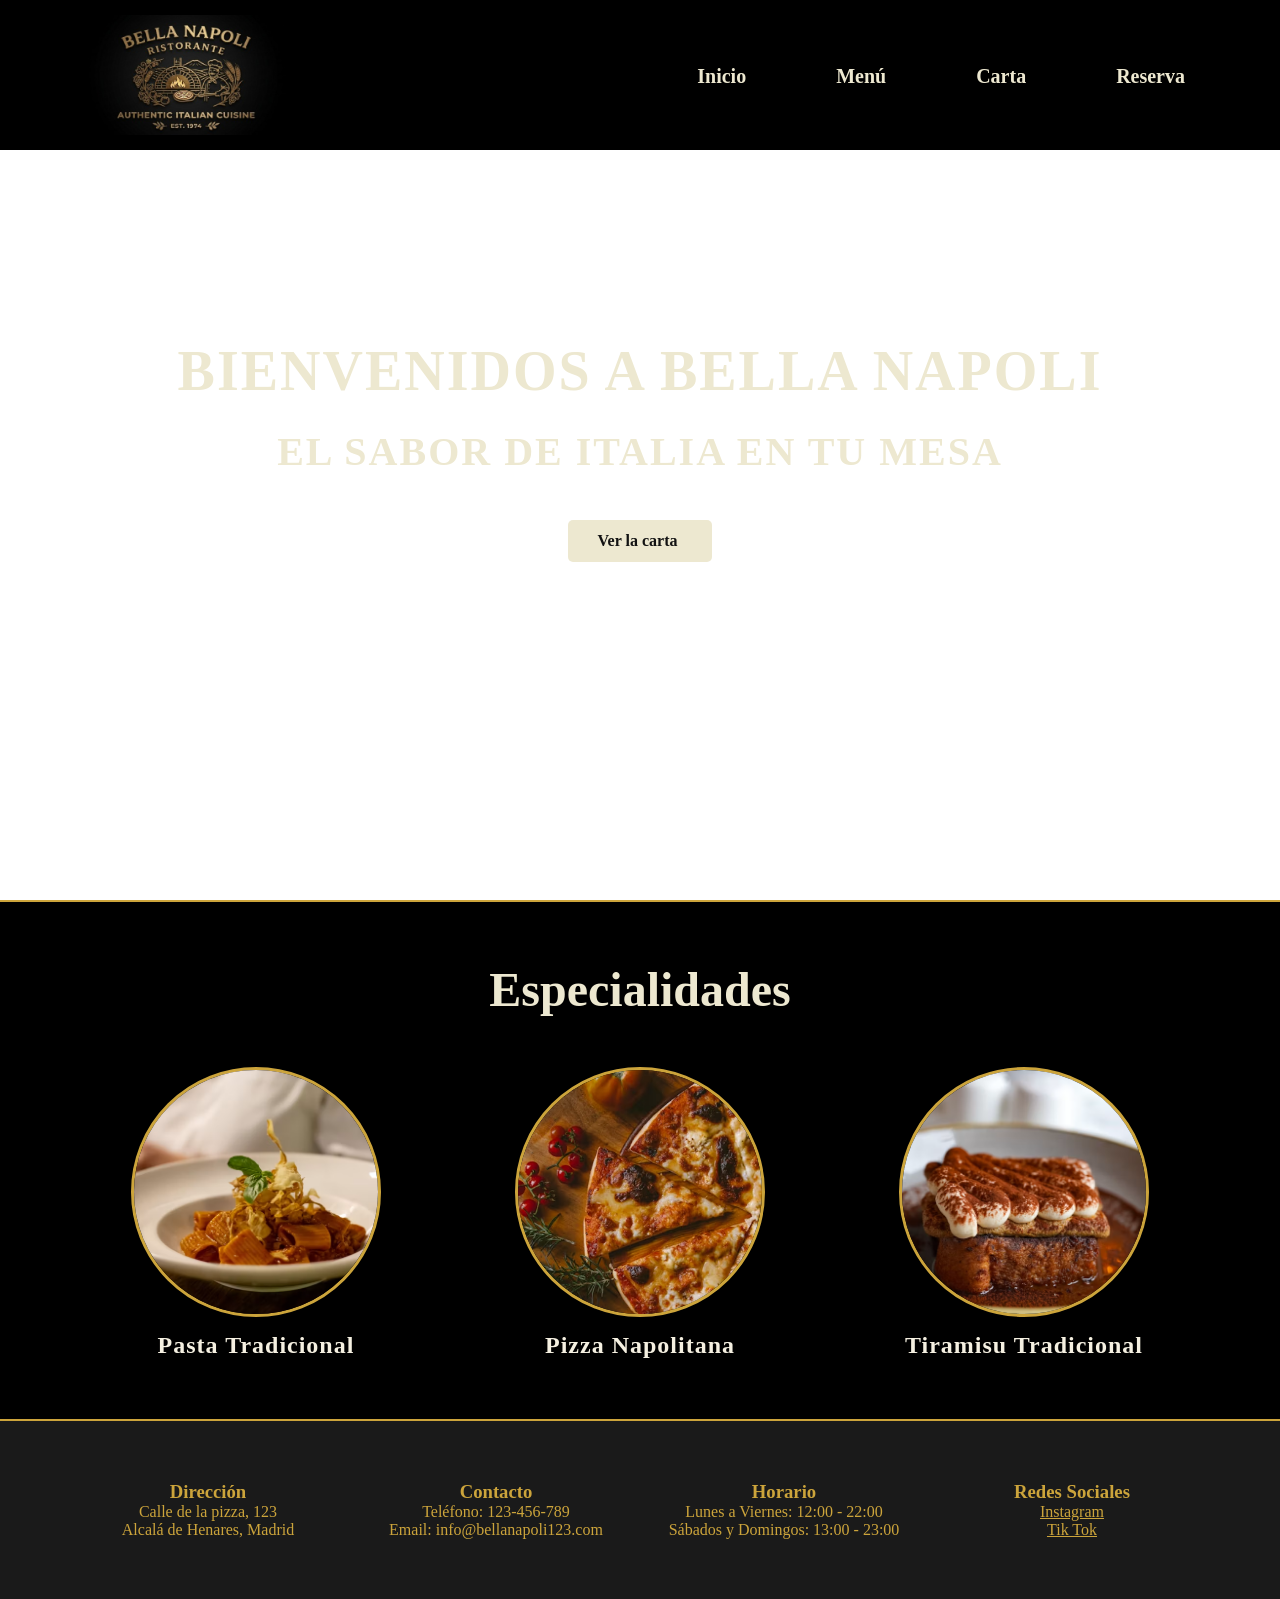
<file: index.html>
<!DOCTYPE html>
    <html lang="es">
    <head>
        
        <meta charset="UTF-8">
        <meta name="viewport" content="width=device-width, initial-scale=1.0">
        <link rel="stylesheet" href="tfg.css">
        <title>Bella Napoli - Restaurante Italiano</title>
    </head>
   
    <body>
        <header>
            <div class="logo">
                <img src="imagenes/logo.jpg">
            </div>
        <nav>
            <ul>
                <li><a href="#arriba">Inicio</a></li>
                <li><a href="menu.html">Menú</a></li>
                <li><a href="carta.html">Carta</a></li>
                <li><a href="reserva.html">Reserva</a></li>             
            </ul>    
            </nav>
        </header>

     <section class="bienvenida" id="arriba">
        <h1 class="titulo">Bienvenidos a Bella Napoli</h1>
        <h3 class="titulo2">El sabor de Italia en tu mesa</h3>
        <div>
        <a href="carta.html" class="boton">Ver la carta</a>   
        </div>
     </section>

     <section class="especialidades">
        <h2 class="tituloseccion">Especialidades</h2>
        <div class="filaplatos">
        <div class="circulo1">
        <div class="circulofoto">
            <img src="imagenes/pasta.jpg"  class="fotopasta">
        </div>
            <h3>Pasta Tradicional</h3>
        </div>
    
        <div class="circulo1">
        <div class="circulofoto">
            <img src="imagenes/pizza.jpg"  class="fotopizza">
        </div>
            <h3>Pizza Napolitana</h3>
        </div>

        <div class="circulo1">
        <div class="circulofoto">
            <img src="imagenes/tiramisu.jpg"  class="fototiramisu">
        </div>
            <h3>Tiramisu Tradicional</h3>
        </div>
        </div>
     </section>

     <footer class="footer" id="contacto">
    <div class="foot" >
        <h3>Dirección</h3>
        <p>Calle de la pizza, 123</p>
        <p>Alcalá de Henares, Madrid</p>
    </div>
    
    <div class="foot">
        <h3>Contacto</h3>
        <p>Teléfono: 123-456-789</p>
        <p>Email: info@bellanapoli123.com</p>
    </div>

    <div class="foot">
        <h3>Horario</h3>
        <p>Lunes a Viernes: 12:00 - 22:00</p>
        <p>Sábados y Domingos: 13:00 - 23:00</p>
    </div>

    <div class="foot">
        <h3>Redes Sociales</h3>
        <div class="redes">
        <p><a href="#">Instagram</a></p>
        <p><a href="#">Tik Tok</a></p>
        </div>
    </div>
    </footer>
    </body>
    </html>
</file>
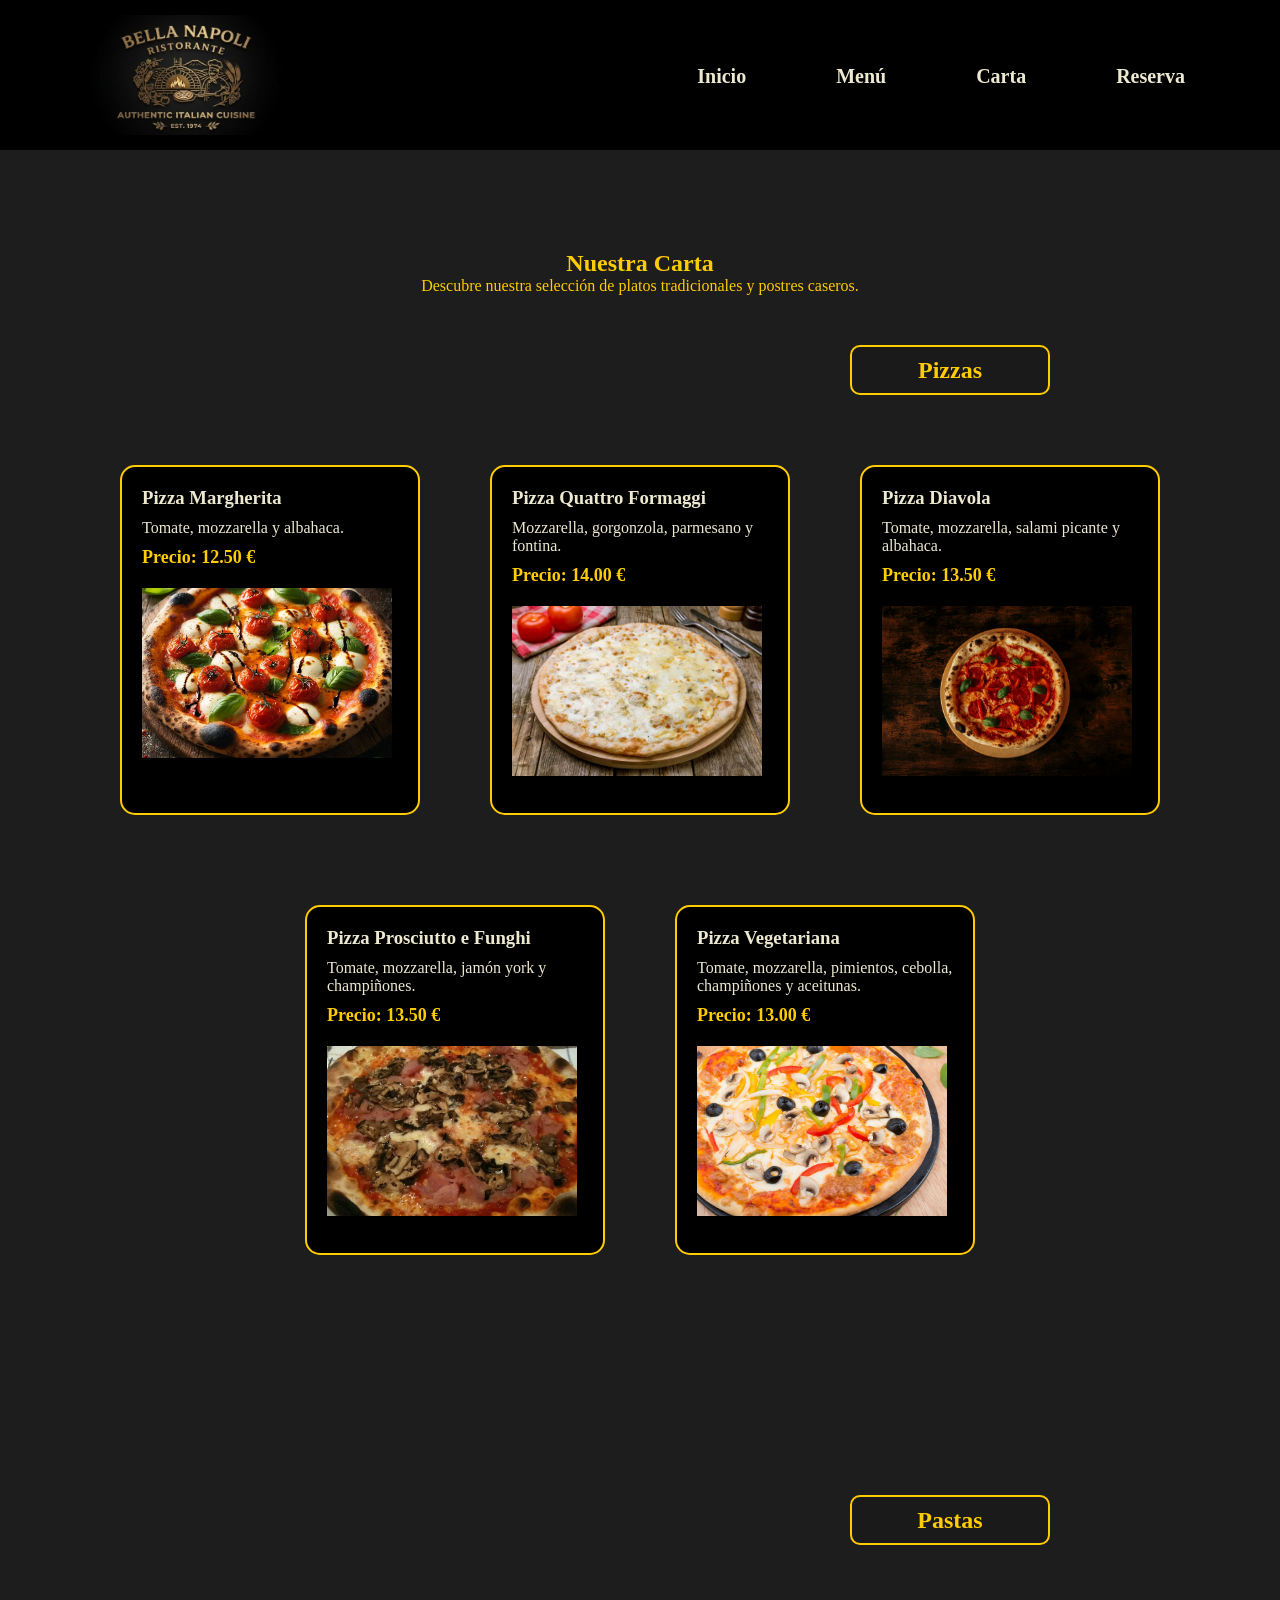
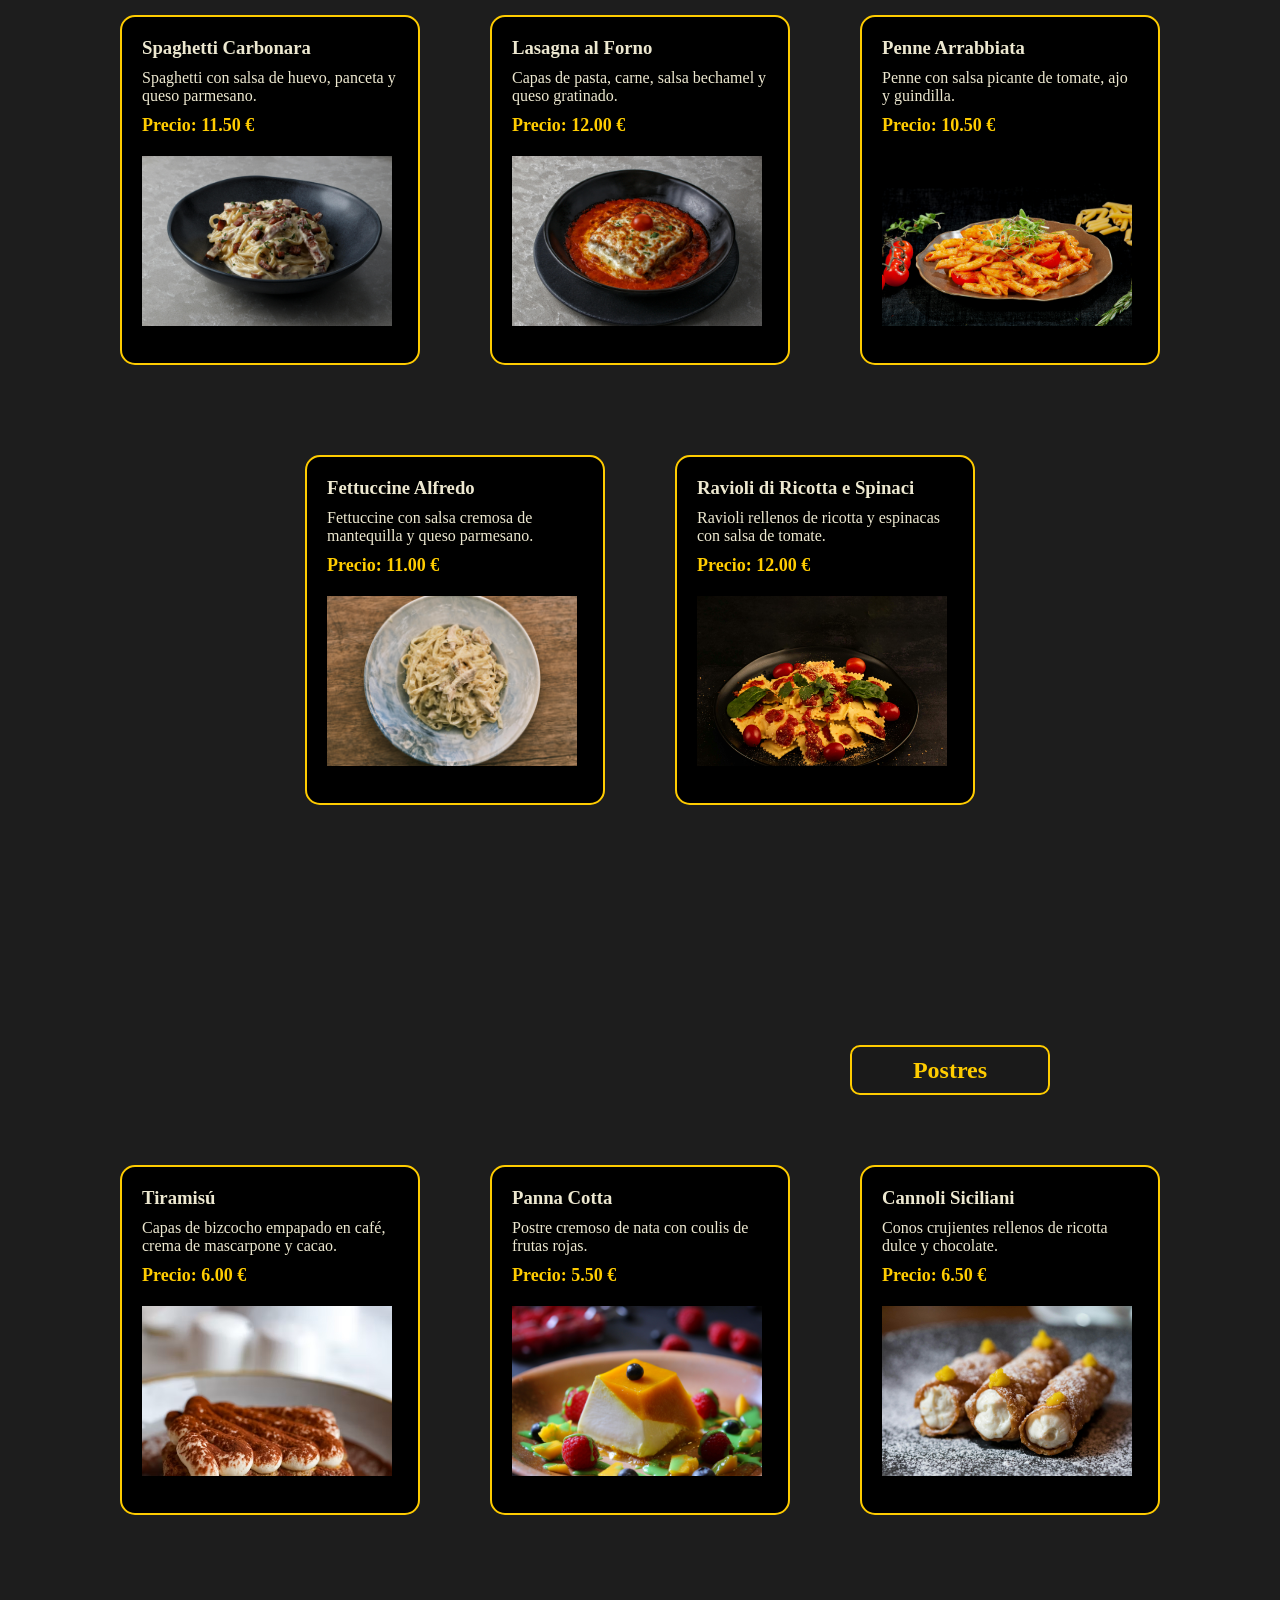
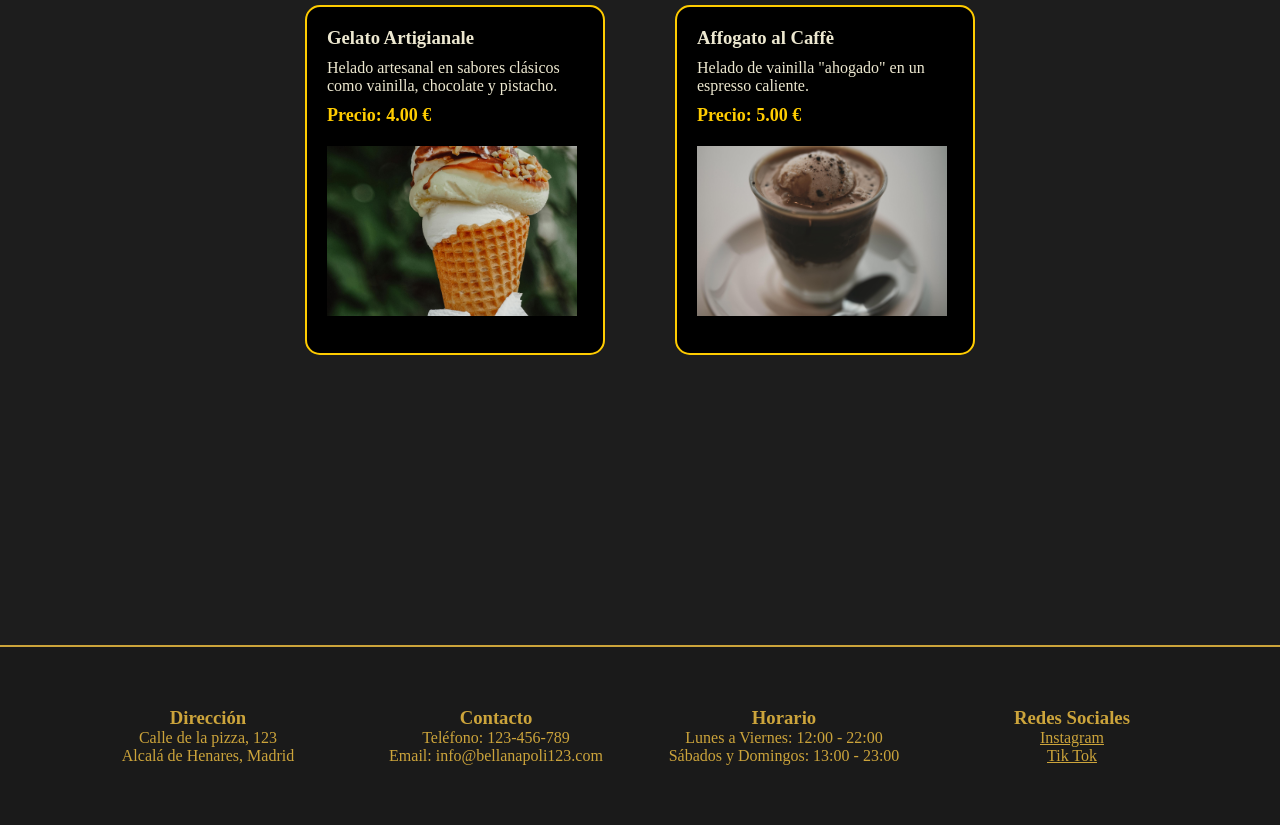
<file: carta.html>
<!DOCTYPE html>
<html lang="es">
<head>
    <meta charset="UTF-8">
    <meta name="viewport" content="width=device-width, initial-scale=1.0">
    <link rel="stylesheet" href="tfg.css">
    <title>Bella Napoli - Carta</title>
</head>
<body>
    <header>
            <div class="logo">
                <img src="imagenes/logo.jpg">
            </div>
        <nav>
            <ul>
                <li><a href="index.html">Inicio</a></li>
                <li><a href="menu.html">Menú</a></li>
                <li><a href="carta.html">Carta</a></li>
                <li><a href="reserva.html">Reserva</a></li>             
            </ul>    
            </nav>
        </header>

        <section id="carta">
            <div class="titulocarta">
                <h2>Nuestra Carta</h2>
                <p>Descubre nuestra selección de platos tradicionales y postres caseros.</p>
            </div>

            <h2 class="catego">Pizzas</h2>
            <div class="cajacarta">
                <div class="platos">
                    <h3>Pizza Margherita</h3>
                    
                    <p>Tomate, mozzarella y albahaca.</p>
                    
                    <p class="precio">Precio: 12.50 €</p>
                    <img src="imagenes/pizzamarg.jpg">
                </div>

                <div class="platos">
                    <h3>Pizza Quattro Formaggi</h3>
                    
                    <p>Mozzarella, gorgonzola, parmesano y fontina.</p>
                    
                    <p class="precio">Precio: 14.00 €</p>
                    <img src="imagenes/pizza4.jpg">
                </div>

                <div class="platos">
                    <h3>Pizza Diavola</h3>
                    
                    <p>Tomate, mozzarella, salami picante y albahaca.</p>
                    
                    <p class="precio">Precio: 13.50 €</p>
                    <img src="imagenes/pizzadiavola.jpg">
                </div>

                <div class="platos">
                    <h3>Pizza Prosciutto e Funghi</h3>
                    
                    <p>Tomate, mozzarella, jamón york y champiñones.</p>
                    
                    <p class="precio">Precio: 13.50 €</p>
                    <img src="imagenes/pizzapros.jpg">
                </div>

                <div class="platos">
                    <h3>Pizza Vegetariana</h3>
                    
                    <p>Tomate, mozzarella, pimientos, cebolla, champiñones y aceitunas.</p>
                    
                    <p class="precio">Precio: 13.00 €</p>
                    <img src="imagenes/pizzaveg.jpg">
                </div>
            </div>
    
            
            <h2 class="catego">Pastas</h2>
            <div class="cajacarta">
                <div class="platos">
                    <h3>Spaghetti Carbonara</h3>
                    
                    <p>Spaghetti con salsa de huevo, panceta y queso parmesano.</p>
                    
                    <p class="precio">Precio: 11.50 €</p>
                    <img src="imagenes/carbonara.jpg">
                </div>

                <div class="platos">
                    <h3>Lasagna al Forno</h3>
                    
                    <p>Capas de pasta, carne, salsa bechamel y queso gratinado.</p>
                    
                    <p class="precio">Precio: 12.00 €</p>
                    <img src="imagenes/lasagna.jpg">
                </div>

                <div class="platos">
                    <h3>Penne Arrabbiata</h3>
                    
                    <p>Penne con salsa picante de tomate, ajo y guindilla.</p>
                    
                    <p class="precio">Precio: 10.50 €</p>
                    <img src="imagenes/arrabbiata.jpg">
                </div>

                <div class="platos">
                    <h3>Fettuccine Alfredo</h3>
                    
                    <p>Fettuccine con salsa cremosa de mantequilla y queso parmesano.</p>
                    
                    <p class="precio">Precio: 11.00 €</p>
                    <img src="imagenes/alfredo.jpg">
                </div>

                <div class="platos">
                    <h3>Ravioli di Ricotta e Spinaci</h3>
                    
                    <p>Ravioli rellenos de ricotta y espinacas con salsa de tomate.</p>
                    
                    <p class="precio">Precio: 12.00 €</p>
                    <img src="imagenes/ravioli.jpg">
                </div>
            </div>
            
            <h2 class="catego">Postres</h2>
            <div class="cajacarta">
                <div class="platos">
                    <h3>Tiramisú</h3>
                    
                    <p>Capas de bizcocho empapado en café, crema de mascarpone y cacao.</p>
                    
                    <p class="precio">Precio: 6.00 €</p>
                    <img src="imagenes/tiramisu.jpg">
                </div>

                <div class="platos">
                    <h3>Panna Cotta</h3>
                    
                    <p>Postre cremoso de nata con coulis de frutas rojas.</p>
                    
                    <p class="precio">Precio: 5.50 €</p>
                    <img src="imagenes/pannacotta.jpg">
                </div>

                <div class="platos">
                    <h3>Cannoli Siciliani</h3>
                    
                    <p>Conos crujientes rellenos de ricotta dulce y chocolate.</p>
                    
                    <p class="precio">Precio: 6.50 €</p>
                    <img src="imagenes/cannoli.jpg">
                </div>

                <div class="platos">
                    <h3>Gelato Artigianale</h3>
                    
                    <p>Helado artesanal en sabores clásicos como vainilla, chocolate y pistacho.</p>
                    
                    <p class="precio">Precio: 4.00 €</p>
                    <img src="imagenes/gelato.jpg">
                </div>

                <div class="platos">
                    <h3>Affogato al Caffè</h3>
                    
                    <p>Helado de vainilla "ahogado" en un espresso caliente.</p>
                    
                    <p class="precio">Precio: 5.00 €</p>
                    <img src="imagenes/affogato.jpg">
                </div>
             </section>
              <footer class="footer" id="contacto">
    <div class="foot" >
        <h3>Dirección</h3>
        <p>Calle de la pizza, 123</p>
        <p>Alcalá de Henares, Madrid</p>
    </div>
    
    <div class="foot">
        <h3>Contacto</h3>
        <p>Teléfono: 123-456-789</p>
        <p>Email: info@bellanapoli123.com</p>
    </div>

    <div class="foot">
        <h3>Horario</h3>
        <p>Lunes a Viernes: 12:00 - 22:00</p>
        <p>Sábados y Domingos: 13:00 - 23:00</p>
    </div>

    <div class="foot">
        <h3>Redes Sociales</h3>
        <div class="redes">
        <p><a href="#">Instagram</a></p>
        <p><a href="#">Tik Tok</a></p>
        </div>
    </div>
    </footer>
</body>
</html>
</file>
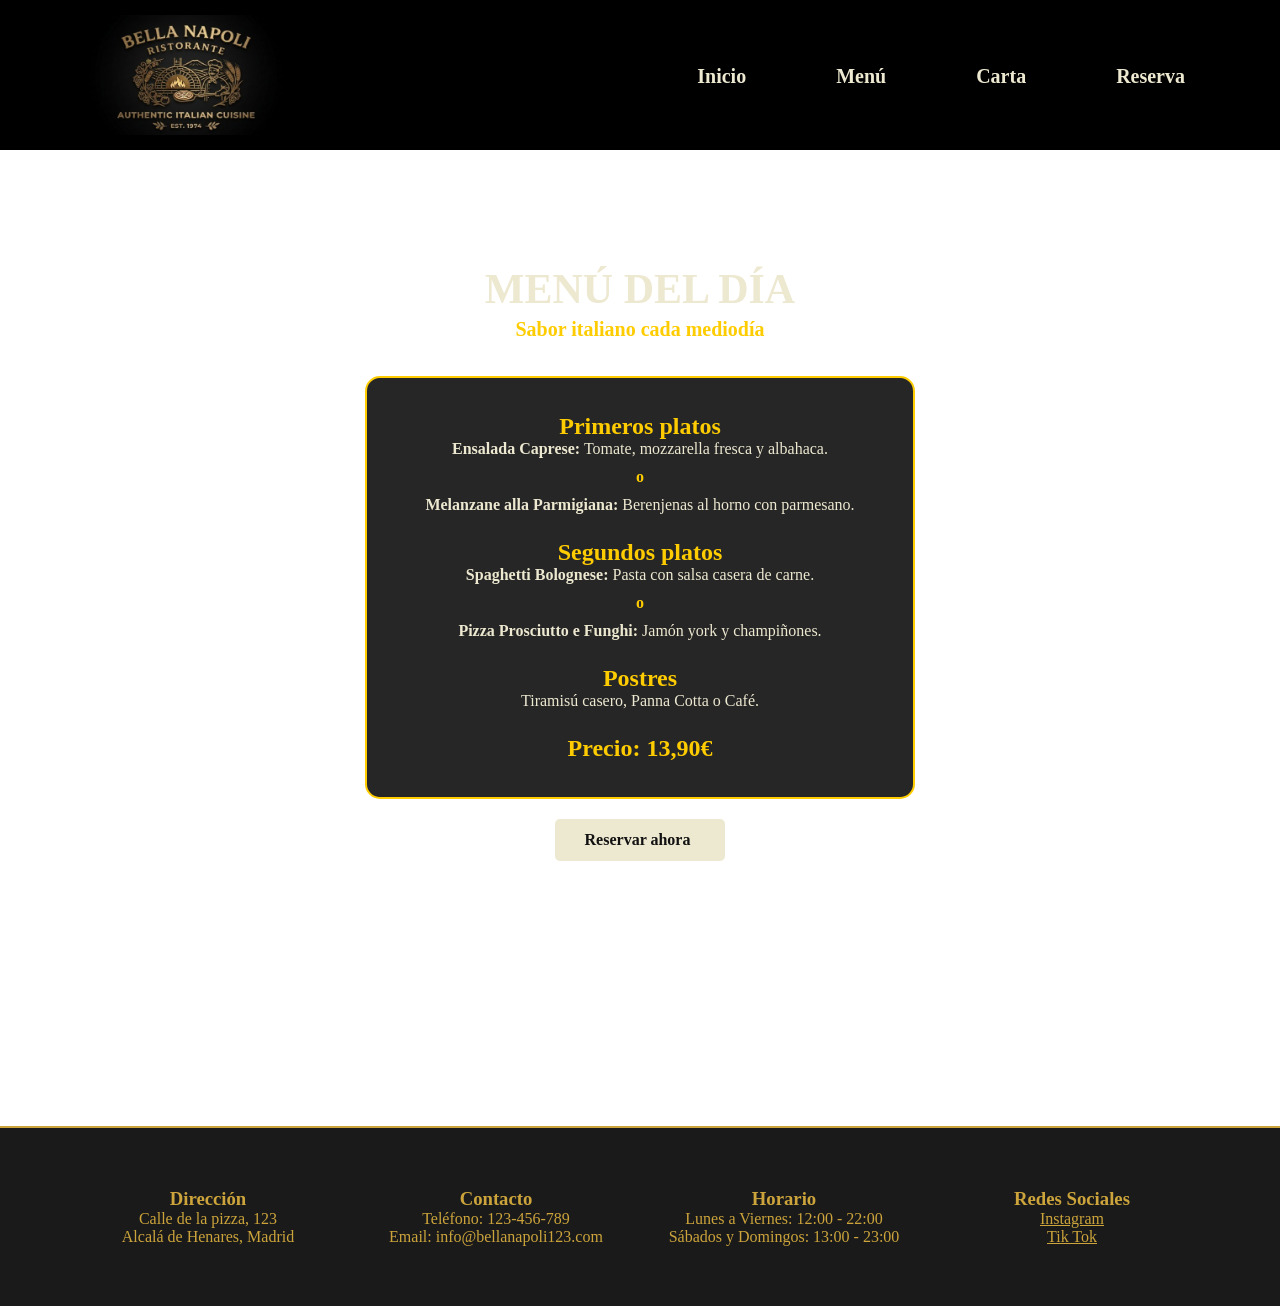
<file: menu.html>
<!DOCTYPE html>
<html lang="es">
<head>
    <meta charset="UTF-8">
    <meta name="viewport" content="width=device-width, initial-scale=1.0">
    <link rel="stylesheet" href="tfg.css">
    <title>Bella Napoli - Menú del día</title>
</head>

<body class="menu">
    <header>
        <div class="logo">
            <img src="imagenes/logo.jpg">
        </div>
        <nav>
            <ul>
                <li><a href="index.html">Inicio</a></li>
                <li><a href="menu.html">Menú</a></li>
                <li><a href="carta.html">Carta</a></li>
                <li><a href="reserva.html">Reserva</a></li>             
            </ul>    
        </nav>
    </header>

    <section class="seccionmenu">
        <h1 class="titulomenu">Menú del día</h1>
        <h3 class="subtitulomenu">Sabor italiano cada mediodía</h3>

        <div class="tarjetamenu">
            
            <h3 class="seccionplatos">Primeros platos</h3>
            <p><strong>Ensalada Caprese:</strong> Tomate, mozzarella fresca y albahaca.</p>
            <p class="separador">o</p>
            <p><strong>Melanzane alla Parmigiana:</strong> Berenjenas al horno con parmesano.</p>

            <div class="espacio"></div> 
                
            <h3 class="seccionplatos">Segundos platos</h3>
            <p><strong>Spaghetti Bolognese:</strong> Pasta con salsa casera de carne.</p>
            <p class="separador">o</p>
            <p><strong>Pizza Prosciutto e Funghi:</strong> Jamón york y champiñones.</p>

            <div class="espacio"></div>

            <h3 class="seccionplatos">Postres</h3>
            <p>Tiramisú casero, Panna Cotta o Café.</p>

            <div class="espacio"></div>

            <h2 class="seccionplatos"><strong>Precio: 13,90€</strong></h2>
            
        </div> 
        <div>
            <a href="reserva.html" class="boton">Reservar ahora</a>
        </div>
    </section>
     <footer class="footer" id="contacto">
    <div class="foot" >
        <h3>Dirección</h3>
        <p>Calle de la pizza, 123</p>
        <p>Alcalá de Henares, Madrid</p>
    </div>
    
    <div class="foot">
        <h3>Contacto</h3>
        <p>Teléfono: 123-456-789</p>
        <p>Email: info@bellanapoli123.com</p>
    </div>

    <div class="foot">
        <h3>Horario</h3>
        <p>Lunes a Viernes: 12:00 - 22:00</p>
        <p>Sábados y Domingos: 13:00 - 23:00</p>
    </div>

    <div class="foot">
        <h3>Redes Sociales</h3>
        <div class="redes">
        <p><a href="#">Instagram</a></p>
        <p><a href="#">Tik Tok</a></p>
        </div>
    </div>
    </footer>
</body>
</html>
</file>
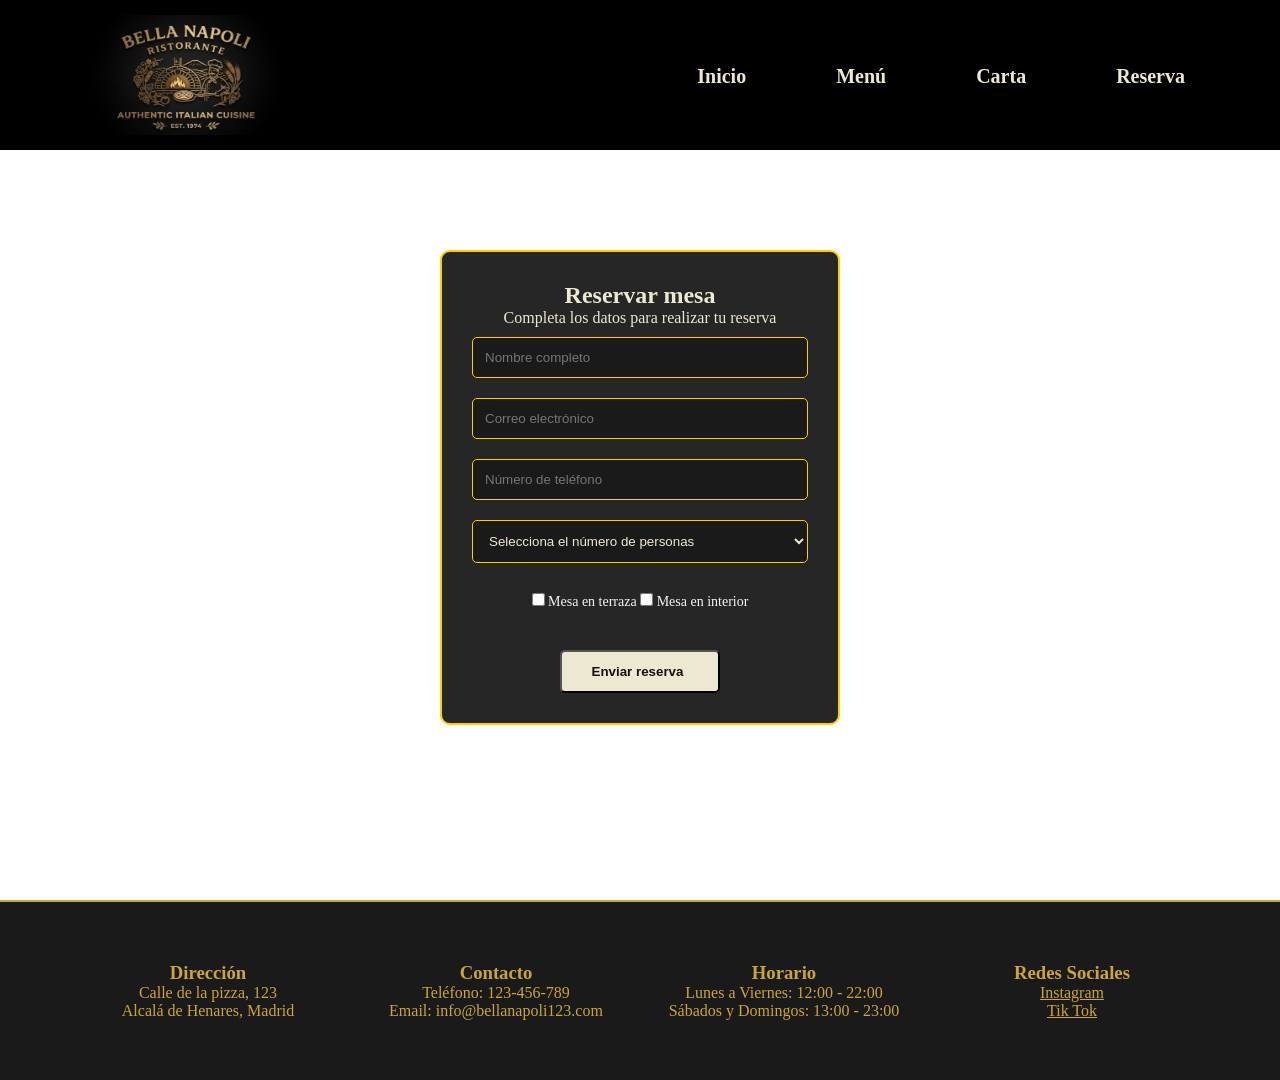
<file: reserva.html>
<!DOCTYPE html>
<html lang="es">
<head>
    <meta charset="UTF-8">
    <meta name="viewport" content="width=device-width, initial-scale=1.0">
    <link rel="stylesheet" href="tfg.css">
    <title>Bella Napoli - Menú del día</title>
</head>

<body class="reserva">
    <header>
        <div class="logo">
            <img src="imagenes/logo.jpg">
        </div>
        <nav>
            <ul>
                <li><a href="index.html">Inicio</a></li>
                <li><a href="menu.html">Menú</a></li>
                <li><a href="carta.html">Carta</a></li>
                <li><a href="reserva.html">Reserva</a></li>             
            </ul>    
        </nav>
    </header>

    <section class="seccionreserva">
        <div class="tarjetareserva">
            <h1>Reservar mesa</h1>
            <p>Completa los datos para realizar tu reserva</p>
            <form>
                <input type="text" placeholder="Nombre completo" class="cajita">
                <input type="email" placeholder="Correo electrónico" class="cajita">
                <input type="tel" placeholder="Número de teléfono" class="cajita">
                <select class="cajita">
                    <option value="">Selecciona el número de personas</option>   
                    <option value="1">1 persona</option>
                    <option value="2">2 personas</option>
                    <option value="3">3 personas</option>
                    <option value="4">4 personas</option>
                    <option value="5">5 personas</option>
                    <option value="6">6 personas</option>
                    </select>
                    <div class="checkbox">
                        <input type="checkbox" id="aceptar" name="aceptar">
                        <span>Mesa en terraza</span>
                        <input type="checkbox" id="aceptar" name="aceptar">
                        <span>Mesa en interior</span>
                    </div>
                    <button type="submit" class="boton">Enviar reserva</button>

                </form>
        </div>
    </section>
     <footer class="footer" id="contacto">
    <div class="foot" >
        <h3>Dirección</h3>
        <p>Calle de la pizza, 123</p>
        <p>Alcalá de Henares, Madrid</p>
    </div>
    
    <div class="foot">
        <h3>Contacto</h3>
        <p>Teléfono: 123-456-789</p>
        <p>Email: info@bellanapoli123.com</p>
    </div>

    <div class="foot">
        <h3>Horario</h3>
        <p>Lunes a Viernes: 12:00 - 22:00</p>
        <p>Sábados y Domingos: 13:00 - 23:00</p>
    </div>

    <div class="foot">
        <h3>Redes Sociales</h3>
        <div class="redes">
        <p><a href="#">Instagram</a></p>
        <p><a href="#">Tik Tok</a></p>
        </div>
    </div>
    </footer>
</body>
</html>
</file>
<file: tfg.css>
/* Index */
* {
    margin: 0;
    padding: 0;
    box-sizing: border-box;
}

.logo img {
    width: 270px;
    height: 120px;
    display: block;
}

header {
    background-color: #000000;   
    display: flex;           
    justify-content: space-between; 
    align-items: center;           
    padding: 15px 50px;   
    position: fixed;        
    width: 100%;
    z-index: 1000;
}

nav{
    height: 80px;
}

nav ul {
    display: flex;                
    list-style: none;             
}

nav ul li {
    margin-left: 45px;    
    margin-right: 45px; 
    margin-top: 30px;   
    font-size: 20px;  
}

nav ul li a{
    color: #EDE8D0;              
    text-decoration: none;        
    font-weight: 600;  
          
}

nav ul li a:hover{
    color: #d4af37;              
}

/* Primera sección */
.bienvenida {
    background-image: linear-gradient(rgba(0,0,0,0.7)), url(imagenes/bienvenidalogo1.png);
    background-size: cover;
    background-position: center;
    height: 90vh;
    display: flex;
    justify-content: center;
    flex-direction: column;
    text-align: center;
    height: 100vh;
}

.titulo{
    color: #EDE8D0;
    font-size: 3.5em;
    margin-bottom: 25px;
    text-transform: uppercase;
    letter-spacing: 2px;
}

.boton{
    display: inline-block;
    background-color: #EDE8D0;
    color: #121212;
    padding-top: 12px;
    padding-bottom: 12px;
    padding-left: 30px;
    padding-right: 35px;
    text-decoration: none;
    font-weight: bold;
    border-radius: 5px;
    margin-top: 20px;
    transition: 0.3s;
}

/* Segunda Sección */
.titulo2{
    color: #EDE8D0;
    font-size: 2.5em;
    margin-bottom: 25px;
    text-transform: uppercase;
    letter-spacing: 2px;
}
.boton:hover {
    background-color: #d4af37;
    color: #1a1a1a;
}

.especialidades {
    display: flex;
    justify-content: space-around;
    align-items: center;
    background-color: black;
    padding: 60px 5%;
    flex-direction: column;
    border-top: 2px solid #cca43b;
}

.circulo1{
    text-align: center;
}

.circulofoto{
    width: 250px;
    height: 250px;
    border-radius: 50%;
    overflow: hidden;
    border: 3px #cca43b solid;
    margin: 0 auto 15px auto;
}


.circulofoto img {
    width: 100%;
    height: 100%;
    object-fit: cover;
}

.circulo1 h3{
    color: #f5f0e1;
    font-size: 1.5em;
    letter-spacing: 1px;
    margin-top: 10px;
}

.fotopasta{
    object-position: center 90%;
}

.fotopizza{
    object-position: center;
}

.fototiramisu{
    object-position: center 90%;
}

.tituloseccion{
    color: #EDE8D0;
    font-size: 3em;
    margin-bottom: 50px;
}

.filaplatos {
    display: flex;
    justify-content: space-around;
    width: 100%; 
}

.footer{
    background-color: #1a1a1a;
    display: flex;
    justify-content: space-around;
    align-items: flex-start;
    padding: 60px 5%;
    border-top: 2px solid #cca43b;
}

.foot{
    text-align: center;
    flex: 1;
    margin: 0 15px;
    color:#cca43b;
}

.redes a{
    color:#cca43b
}

/* MENU */
.menu{
background-image: linear-gradient(rgba(0,0,0,0.7)), url(imagenes/fondomenu.jpg);
background-size: cover;
background-position: center;
background-repeat: no-repeat;
height: auto;
}

.seccionmenu{
    padding: 265px;
    text-align: center;
}

.titulomenu{
    color:#EDE8D0;
    font-size: 42px;
    margin-bottom: 5px;
    text-transform: uppercase;
}

.subtitulomenu{
    color:#ffcc00;
    font-size: 20px;
    margin-bottom: 35px;
}

.tarjetamenu{
    background-color: rgba(0,0,0,0.85);
    padding: 35px;
    border-radius: 15px;
    max-width: 550px;
    margin: 0 auto;
    color:#EDE8D0;
    border: 2px solid #ffcc00;
}

.separador{
    color: #ffcc00;
    font-weight: bold;
    margin: 10px 0;
}

.espacio{
    height: 25px;
}

.seccionplatos{
    color:#ffcc00;
    font-size: 24px;
    
}

/* Reserva */
.reserva{
background-image: linear-gradient(rgba(0,0,0,0.7)), url(imagenes/fondoreserva.jpg);
background-size: cover;
background-position: center;
background-repeat: no-repeat;
background-attachment: fixed;
}

.seccionreserva{
    display: flex;
    flex-direction: column;
    align-items: center;
    width: 100%;
    box-sizing: border-box;
    min-height: 100vh;
    padding-top: 250px;
}

.tarjetareserva{
    background-color: rgba(0,0,0,0.85);
    padding: 30px;
    border-radius: 10px;
    border: 2px solid #ffcc00;
    width: 400px;
    color:#EDE8D0;
    text-align: center;
}

.cajita {
    width: 100%;
    padding: 12px;
    margin: 10px 0;
    background-color: #1a1a1a;
    border: 1px solid #ffcc00;
    color: #EDE8D0;
    border-radius: 5px;
    box-sizing: border-box;
}

.checkbox{
    color: #f8f3f3;
    font-size: 14px;
    margin: 20px 0;
    gap: 10px;
}   

/* Carta*/

#carta{
    padding-top: 250px;
    background-color: #1d1d1d;
    background-image:linear-gradient(rgba(0,0,0,0.7)), url(imagenes/fondocarta.jpg);
    background-repeat: no-repeat;
    background-size: cover;
    background-position: center;
    height: auto;
    background-attachment: fixed;
    padding-bottom: 50px;
}

.titulocarta{
    text-align: center;
    margin-bottom: 50px;
    color:#ffcc00;
}

.cajacarta{
    display: flex;
    flex-wrap: wrap;
    justify-content: center;
    gap: 70px;
    max-width: 1200px;
    margin: 0 auto;
    margin-bottom: 220px;
}

.platos{
    background-color:#000000;
    border: 2px solid #ffcc00;
    border-radius: 15px;
    padding: 20px;
    width: 300px;
    color:#EDE8D0;
    transition: transform 0.3s;
    height: 350px;
    margin-bottom: 20px;
}

.platos img{
    margin-top: 20px;
    width: 250px;
    height: 170px;
    object-fit: cover;

}

.platos h3{
    margin-bottom: 10px;
}

.platos:hover{
    transform: scale(1.05);
}

.precio{
    color: #ffcc00;
    font-size: 18px;
    margin-top: 10px;
    font-weight: bold  ;
}

.catego{
    color: #ffcc00;
    text-align: center;
    margin: 20px;
    margin-top: 50px;
    background-color: #1a1a1a;
    height: 50px;
    width: 200px;
    border: 2px solid #ffcc00;
    border-radius: 10px;
    justify-content: center;
    display: flex;
    align-items: center;
    margin-left: 850px;
    margin-bottom: 70px;
}


@media (max-width:768px) {

    html, body{
        overflow-x: hidden;
        width: 100%;
    }

    header{
        padding: 15px 20px;
    }


nav ul li{
    margin-left: 10px;
    margin-right: 10px;
    font-size: 14px;
}

.cajacarta{
    flex-direction: column;
    align-items: center;
    gap: 30px;
    margin-bottom: 50px;
}

.platos{
    width: 90%;
    height: auto;
}

.footer{
    text-align: center;
    gap: 20px;
}

.catego{
    margin-left: auto;
    margin-right: auto;
    width: 90%;
}
}
</file>
